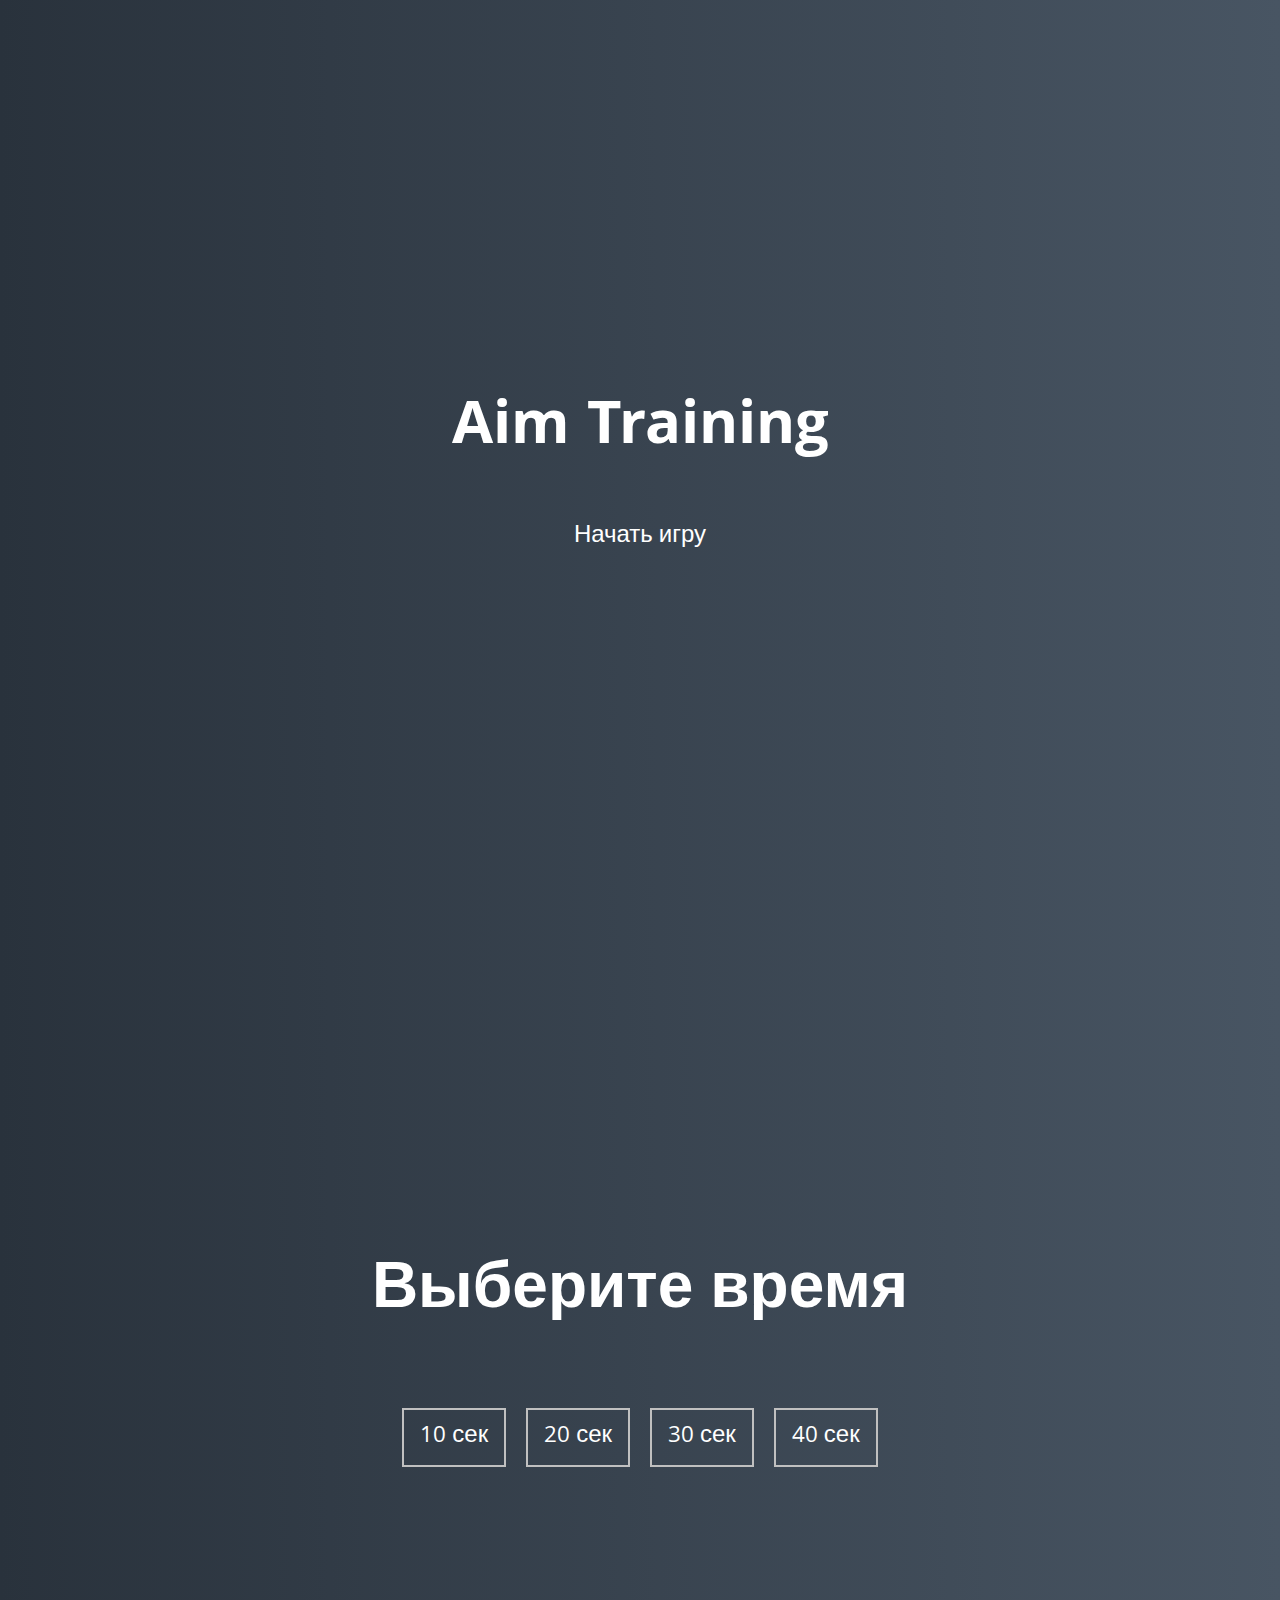
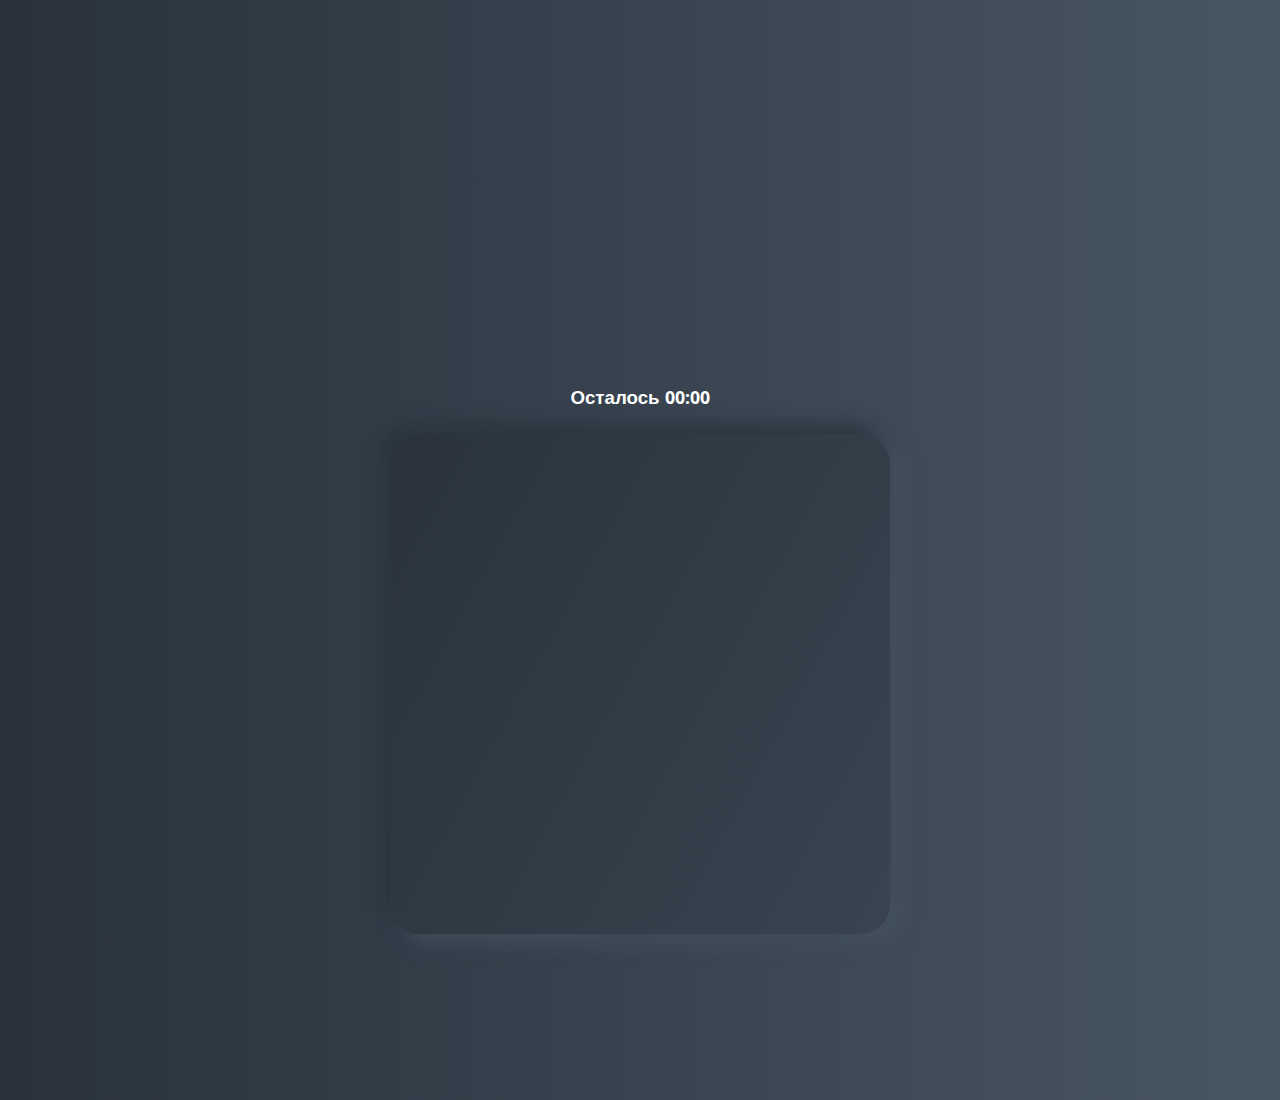
<file: marathon-urok-5/index.html>
<!DOCTYPE html>
<html lang="en">
  <head>
    <meta charset="UTF-8" />
    <meta name="viewport" content="width=device-width, initial-scale=1.0" />
    <link rel="stylesheet" href="styles.css" />
    <title>Aim Training | Проект 5</title>
  </head>
  <body>
    <div class="screen">
      <h1>Aim Training</h1>
      <a href="#" class="start" id="start">Начать игру</a>
    </div>

    <div class="screen">
      <h1>Выберите время</h1>
      <ul class="time-list" id="time-list">
        <li>
          <button class="time-btn" data-time="10">
            10 сек
          </button>
        </li>
        <li>
          <button class="time-btn" data-time="20">
            20 сек
          </button>
        </li>
        <li>
          <button class="time-btn" data-time="30">
            30 сек
          </button>
        </li>
        <li>
        <button class="time-btn" data-time="40">
          40 сек
        </button>
      </li>
      </ul>
    </div>

    <div class="screen">
      <h3>Осталось <span id="time">00:00</span></h3>
      <div class="board" id="board"></div>
    </div>
    <script src="app.js"></script>
  </body>
</html>
</file>
<file: marathon-urok-5/styles.css>
@import url("https://fonts.googleapis.com/css?family=Khula&display=swap");

* {
  box-sizing: border-box;
}

body {
  color: #fff;
  font-family: "Khula", sans-serif;
  height: 100vh;
  overflow: hidden;
  margin: 0;
  text-align: center;
}

a {
  color: #fff;
  text-decoration: none;
}

a:hover {
  color: #16d9e3;
}

.start {
  font-size: 1.5rem;
}

h1 {
  line-height: 1.4;
  font-size: 4rem;
}

.screen {
  display: flex;
  flex-direction: column;
  align-items: center;
  justify-content: center;
  height: 100vh;
  width: 100vw;
  transition: margin 0.5s ease-out;
  background: linear-gradient(90deg, #29323c 0%, #485563 100%);
}

.screen.up {
  margin-top: -100vh;
}

.time-list {
  display: flex;
  flex-wrap: wrap;
  justify-content: center;
  list-style: none;
  padding: 0;
}

.time-list li {
  margin: 10px;
}

.time-btn {
  background-color: transparent;
  border: 2px solid #c0c0c0;
  color: #fff;
  cursor: pointer;
  font-family: inherit;
  padding: 0.5rem 1rem;
  font-size: 1.5rem;
}

.time-btn:hover {
  border: 2px solid #16d9e3;
  color: #16d9e3;
}

.hide {
  opacity: 0;
}

.primary {
  color: #16d9e3;
}

.board {
  display: flex;
  justify-content: center;
  align-items: center;
  position: relative;
  width: 500px;
  height: 500px;
  background: linear-gradient(118.38deg, #29323c -4.6%, #485563 200.44%);
  box-shadow: -8px -8px 20px #2a333d, 10px 7px 20px #475462;
  border-radius: 30px;
  overflow: hidden;
}

.circle {
  background: linear-gradient(90deg, #16d9e3 0%, #30c7ec 47%, #46aef7 100%);
  position: absolute;
  border-radius: 50%;
  cursor: pointer;
}
</file>
